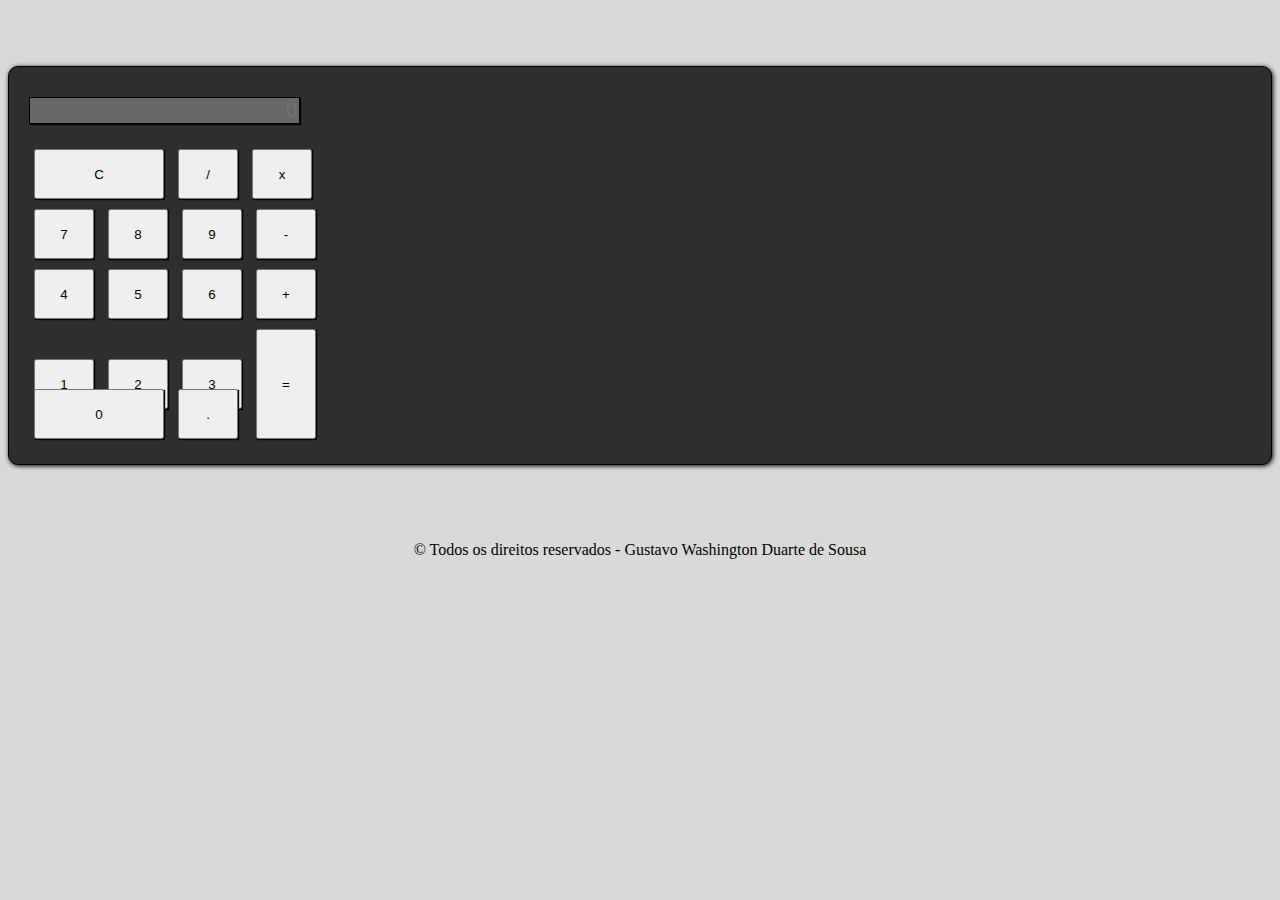
<file: app Calculadora/index.html>
<html>
	<head>
		<title>Calculadora</title>

		<!-- Latest compiled and minified CSS -->
		<link rel="stylesheet" href="https://maxcdn.bootstrapcdn.com/bootstrap/4.0.0-beta.2/css/bootstrap.min.css" integrity="sha384-PsH8R72JQ3SOdhVi3uxftmaW6Vc51MKb0q5P2rRUpPvrszuE4W1povHYgTpBfshb" crossorigin="anonymous">

    <style>
      .calculadora {
        margin-top: 40px;
        border: solid 1px #000;
        padding: 20px;
        background-color: #2E2E2E;
        border-radius: 10px;
        box-shadow: 1px 1px 5px #000;
      }

      .btn {
        width: 60px;
        height: 50px;
        margin: 5px;
        box-shadow: 1px 1px 1px #000;
      }

      .clear {
        width: 130px;
      }

      .enter {
        height: 110px;
      }

      .zero {
        width: 130px;
      }

      .resultado {
        text-align: right;
        font-size: 20px;
        margin-top: 10px;
        margin-bottom: 20px;
        border: solid 1px #000;
        box-shadow: 1px 1px 1px #000;
      }

      footer {
      text-align: center;
      padding: 60px;
      }

    </style>
	</head>

  <body style="background: #D9D9D9">

    <div class="container">
      <div class="row">
        <div class="col d-flex justify-content-center">
          <br />

          <div class="calculadora">
            <input id="resultado" type="text" class="form-control resultado" placeholder="0" disabled="disabled" />
            
            <div class="row">
              <button onclick="calcular('acao','c')" type="button" class="btn btn-dark btn-lg clear font-weight-light">C</button>
              <button onclick="calcular('valor','/')" type="button" class="btn btn-dark btn-lg font-weight-light">/</button>
              <button onclick="calcular('acao','*')" type="button" class="btn btn-dark btn-lg font-weight-light">x</button>
            </div>

            <div class="row">
              <button onclick="calcular('valor','7')" type="button" class="btn btn-dark btn-lg font-weight-light">7</button>
              <button onclick="calcular('valor','8')" type="button" class="btn btn-dark btn-lg font-weight-light">8</button>
              <button onclick="calcular('valor','9')" type="button" class="btn btn-dark btn-lg font-weight-light">9</button>
              <button onclick="calcular('acao','-')" type="button" class="btn btn-dark btn-lg font-weight-light">-</button>
            </div>
            
            <div class="row">
              <button onclick="calcular('valor','4')" type="button" class="btn btn-dark btn-lg font-weight-light">4</button>
              <button onclick="calcular('valor','5')" type="button" class="btn btn-dark btn-lg font-weight-light">5</button>
              <button onclick="calcular('valor','6')" type="button" class="btn btn-dark btn-lg font-weight-light">6</button>
              <button onclick="calcular('acao','+')" type="button" class="btn btn-dark btn-lg font-weight-light">+</button>
            </div>

            <div class="row">
              <button onclick="calcular('valor','1')" type="button" class="btn btn-dark btn-lg font-weight-light">1</button>
              <button onclick="calcular('valor','2')" type="button" class="btn btn-dark btn-lg font-weight-light">2</button>
              <button onclick="calcular('valor','3')"  type="button" class="btn btn-dark btn-lg font-weight-light">3</button>
              <button onclick="calcular('acao','=')" type="button" class="btn btn-dark btn-lg enter">=</button>
            </div>

            <div class="row" style="margin-top: -60px">
              <button onclick="calcular('valor','0')" type="button" class="btn btn-dark zero btn-lg font-weight-light">0</button>
              <button onclick="calcular('acao','.')" type="button" class="btn btn-dark btn-lg font-weight-light">.</button>
            </div>

          </div>
        </div>
      </div>
    </div>
    <footer>
      <p>&copy; Todos os direitos reservados - Gustavo Washington Duarte de Sousa</p>
    </footer>   
    
    <script src="meu_JavaScript.js"></script>
  </body>	

</html>
</file>
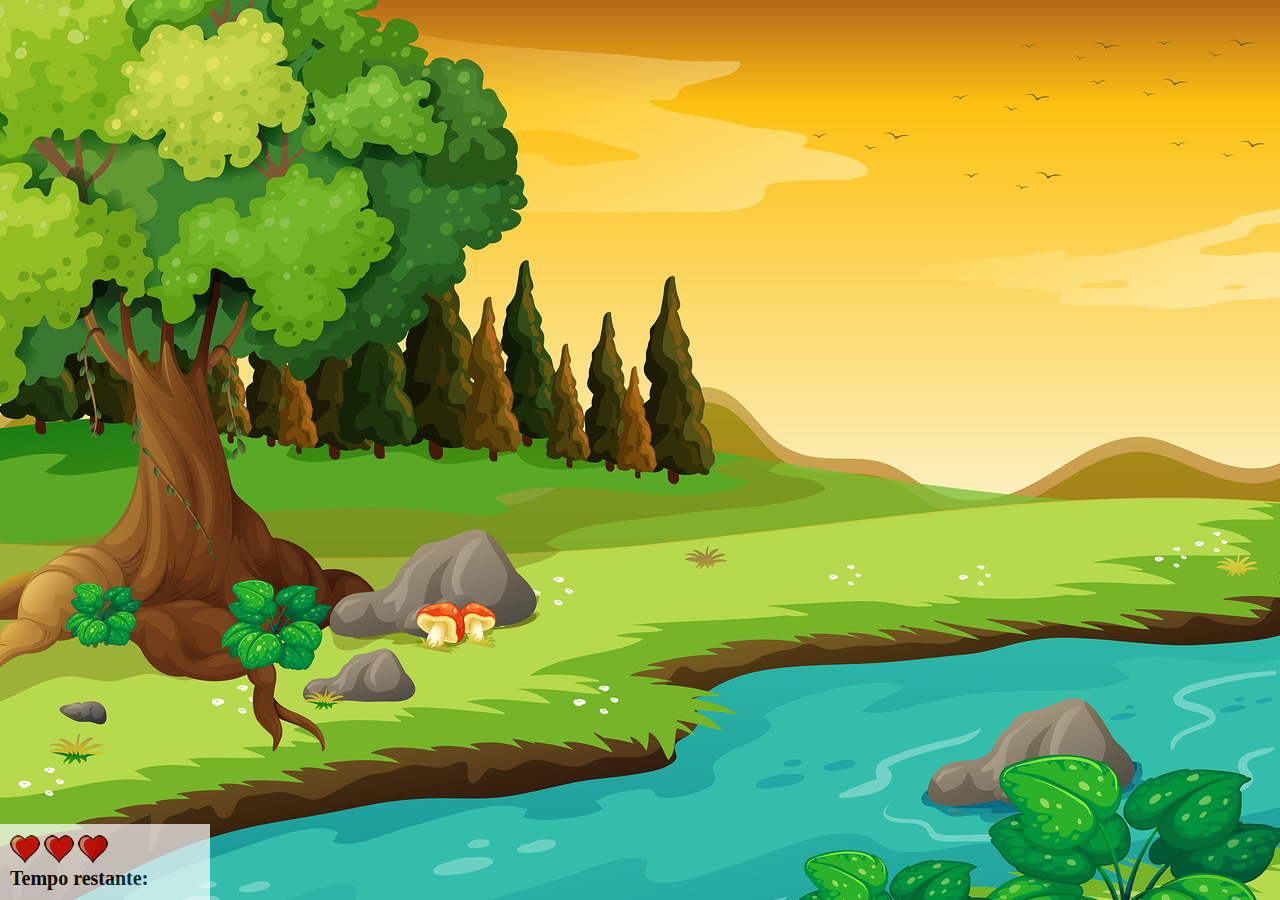
<file: App Mata-Mosquito/index.html>
<!DOCTYPE html>
<html> 
    <head>
        <meta charset="utf-8">
        <title>Mata mosquito</title>
        <link rel="stylesheet" type="text/css" href="estilo.css">
       
    </head>

    <body onresize="ajustaTamanhoPalcoJogo()">

        <div class="painel">
            <div class="vidas">
                <img id="v1" src="imagens/coracao_cheio.png">
                <img id="v2" src="imagens/coracao_cheio.png">
                <img id="v3" src="imagens/coracao_cheio.png">
            </div>

            <div class="cronometro">Tempo restante: <span id="cronometro"></span>

            </div>
        </div>

    <script src="jogo.js"></script>

    </body>

</html>
</file>
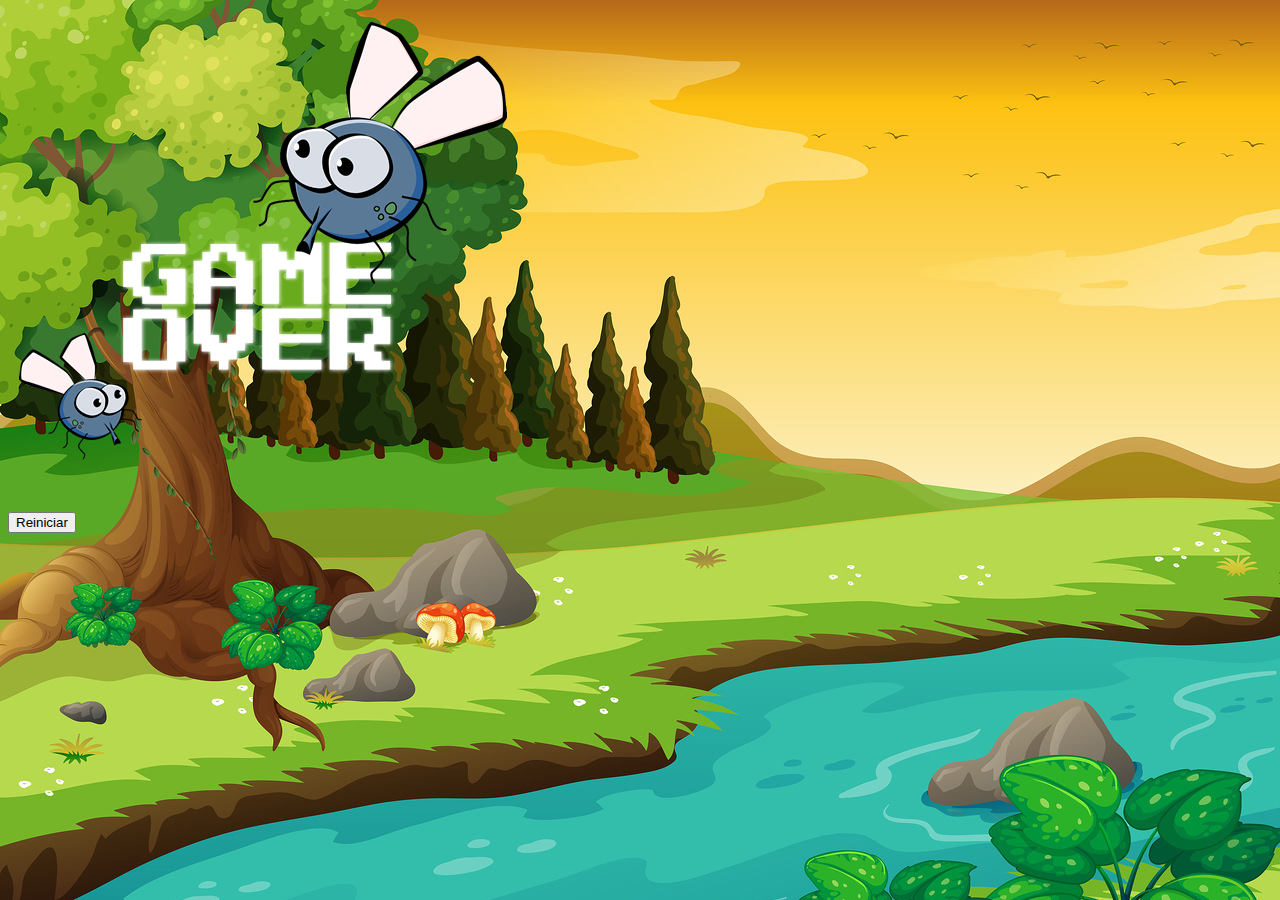
<file: App Mata-Mosquito/fim_de_jogo.html>
<!DOCTYPE html>
<html> 
    <head>
        <meta charset="utf-8">
        <title>Game Over</title>

        <link rel="stylesheet" href="https://stackpath.bootstrapcdn.com/bootstrap/4.1.3/css/bootstrap.min.css" integrity="sha384-MCw98/SFnGE8fJT3GXwEOngsV7Zt27NXFoaoApmYm81iuXoPkFOJwJ8ERdknLPMO" crossorigin="anonymous">
        
        <link rel="stylesheet" href="estilo.css">
       
    </head>

    <body>

        <div class="container">
            <div class="row">
                <div class="col">
                    <div class="d-flex justify-content-center">
                        <img src="imagens/game_over.png">
                    </div>
                </div>
            </div>

            <div class="row">
                <div class="col">
                    <div class="d-flex justify-content-center">
                        <button type="button" class="btn btn-dark btn-lg" onclick="window.location.href = 'inicio.html'">Reiniciar</button>
                    </div>
                </div>
            </div>
        </div>

    </body>

</html>
</file>
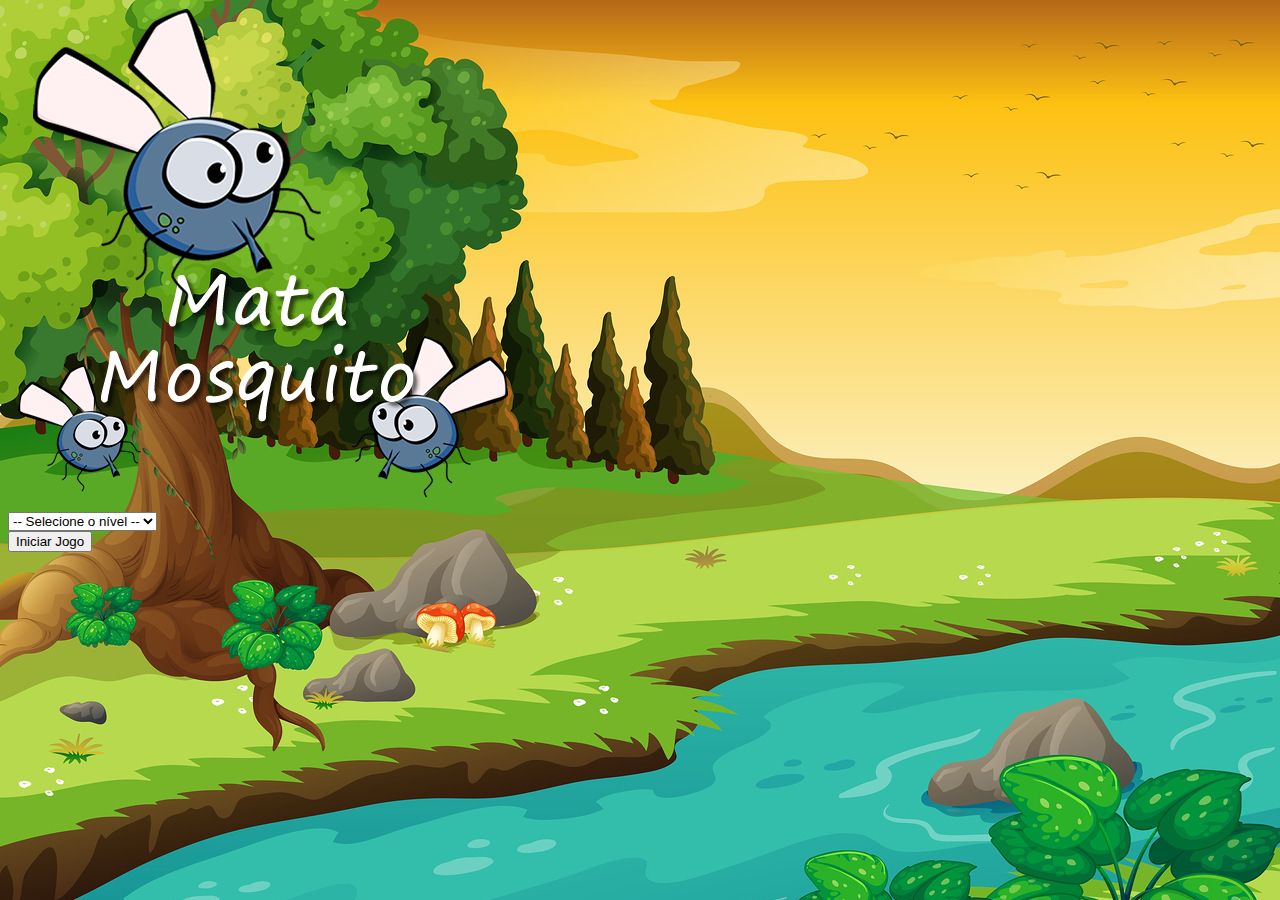
<file: App Mata-Mosquito/inicio.html>
<!DOCTYPE html>
<html> 
    <head>
        <meta charset="utf-8">
        <title>Início</title>

        <link rel="stylesheet" href="https://stackpath.bootstrapcdn.com/bootstrap/4.1.3/css/bootstrap.min.css" integrity="sha384-MCw98/SFnGE8fJT3GXwEOngsV7Zt27NXFoaoApmYm81iuXoPkFOJwJ8ERdknLPMO" crossorigin="anonymous">
        
        <link rel="stylesheet" href="estilo.css">
    
        <script>
        function iniciarJogo() {
            var nivel = document.getElementById('nivel').value

            if(nivel === '')  {
                alert('Selecione um nivel para iniciar o jogo')
                return false
            }

            window.location.href = 'index.html?' + nivel 
            
        }
        </script>
       
    </head>

    <body>

        <div class="container">
            <div class="row">
                <div class="col">
                    <div class="d-flex justify-content-center">
                        <img src="imagens/game.png">
                    </div>
                </div>
            </div>

            <div class="row">
                <div class="col">
                    <div class="d-flex justify-content-center">
                    <div class="mb-2">
                        <select class="form-control" id="nivel">
                            <option value="">-- Selecione o nível --</option>
                            <option value="normal">Normal</option>
                            <option value="dificil">Difícil</option>
                            <option value="chucknorris">Chuck Norris</option>
                        </select>
                    </div>    
                   </div> 
                </div>
            </div>

            <div class="row">
                <div class="col">
                    <div class="d-flex justify-content-center">
                        <button type="button" class="btn btn-danger btn-lg" onclick="iniciarJogo()">Iniciar Jogo</button>
                    </div>
                </div>
            </div>
        </div>
       
    </body>

</html>
</file>
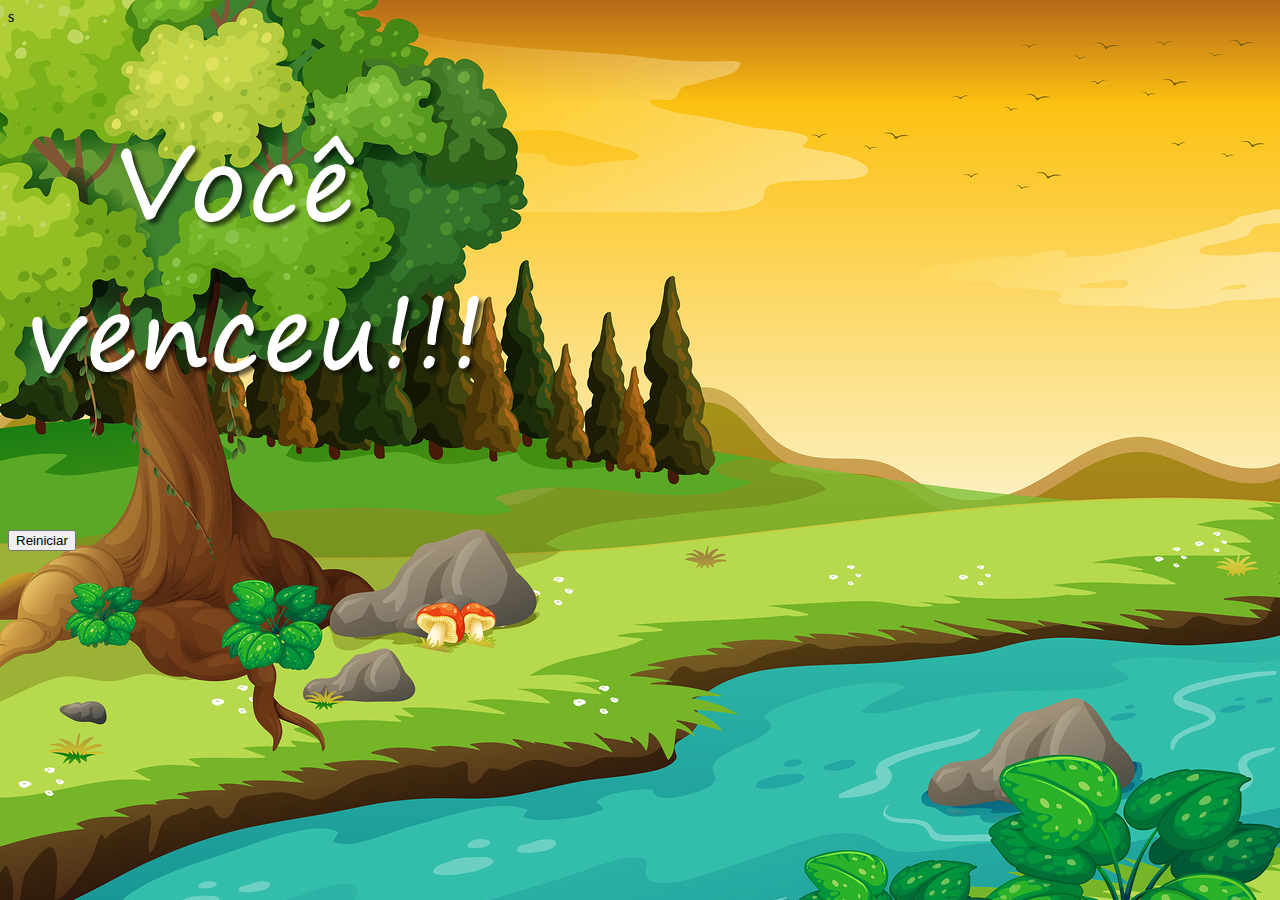
<file: App Mata-Mosquito/vitoria.html>
<!DOCTYPE html>
<html> s
    <head>
        <meta charset="utf-8">
        <title>Vitória</title>

        <link rel="stylesheet" href="https://stackpath.bootstrapcdn.com/bootstrap/4.1.3/css/bootstrap.min.css" integrity="sha384-MCw98/SFnGE8fJT3GXwEOngsV7Zt27NXFoaoApmYm81iuXoPkFOJwJ8ERdknLPMO" crossorigin="anonymous">
        
        <link rel="stylesheet" href="estilo.css">
       
    </head>

    <body>

        <div class="container">
            <div class="row">
                <div class="col">
                    <div class="d-flex justify-content-center">
                        <img src="imagens/vitoria.png">
                    </div>
                </div>
            </div>

            <div class="row">
                <div class="col">
                    <div class="d-flex justify-content-center">
                        <button type="button" class="btn btn-dark btn-lg" onclick="window.location.href = 'inicio.html'">Reiniciar</button>
                    </div>
                </div>
            </div>
        </div>

    </body>

</html>
</file>
<file: App Mata-Mosquito/estilo.css>
html {
    cursor: url(imagens/mata_mosca.png) 30 30,auto;

}

body {
    background: url(imagens/bg.jpg) no-repeat;
}

.mosquito1 {
    width: 50px;
    height: 50px;
}

.mosquito2 {
    width: 70px;
    height: 70px;
}

.mosquito3 {
    width: 90px;
    height: 90px;
}

.ladoA {
    transform: scaleX(1);
}

.ladoB {
    transform: scaleX(-1);
}

.painel {
    position: absolute;
    width: 190px;
    padding: 10px;
    left: 0px;
    bottom: 0px;
    border-top: solid 1px #fff;
    background-color: #fff;
    opacity: 0.7;
}

.vida {
    float: left;
}

.cronometro {
    font: left;
    font-size: 20px;
    font-weight: bold;
}
</file>
